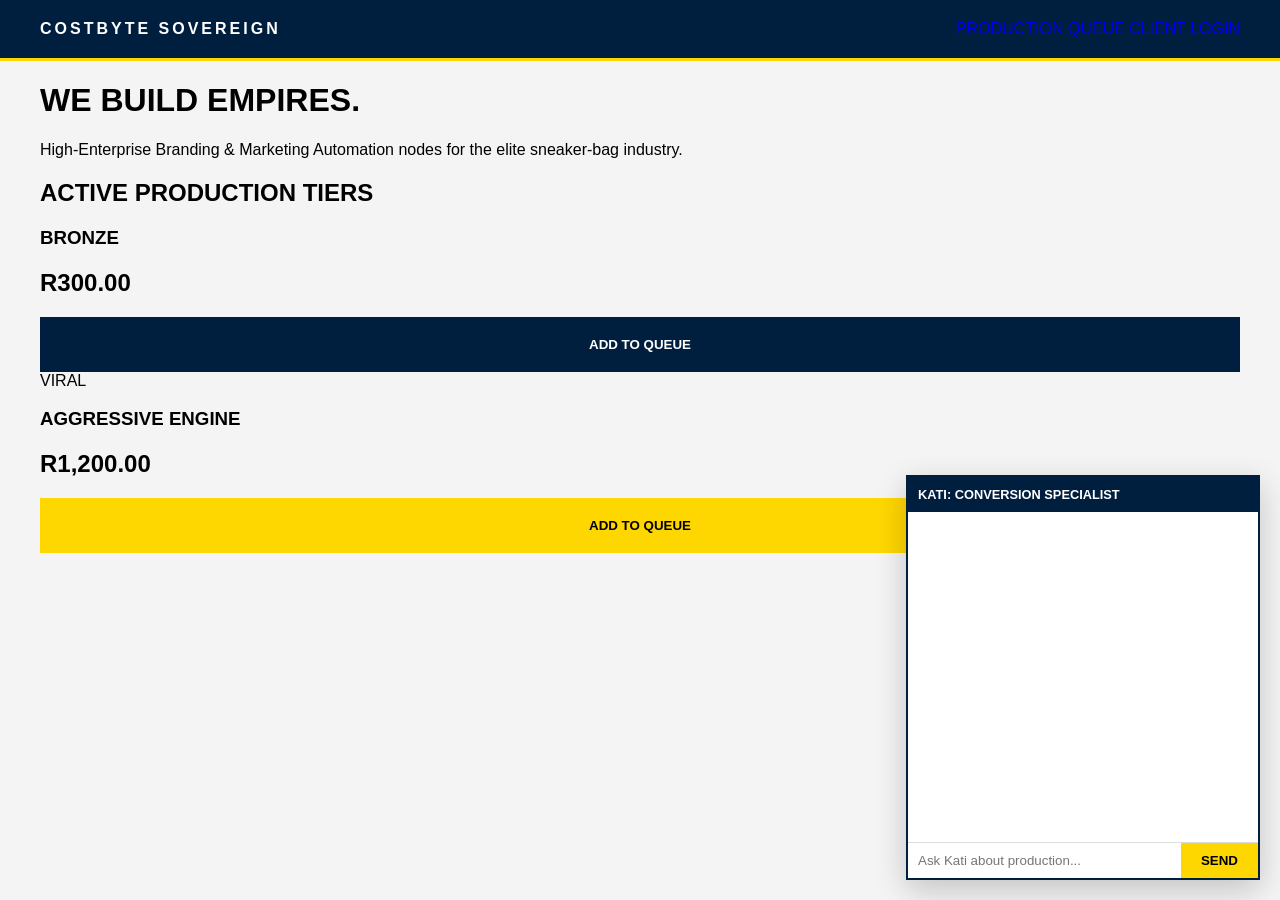
<file: index.html>
<!DOCTYPE html>
<html lang="en">
<head>
    <meta charset="UTF-8">
    <meta name="viewport" content="width=device-width, initial-scale=1.0">
    <title>CostByte Sovereign | Industrial Branding</title>
    <link rel="stylesheet" href="assets/sovereign.css">
</head>
<body>
    <nav class="shop-nav">
        <div class="container nav-flex">
            <a href="index.html" class="logo">COSTBYTE SOVEREIGN</a>
            <div class="nav-links">
                <a href="cart.html" class="nav-item">PRODUCTION QUEUE</a>
                <a href="login.html" class="nav-item btn-gold-sm">CLIENT LOGIN</a>
            </div>
        </div>
    </nav>

    <header class="hero">
        <div class="container">
            <h1 class="hero-title">WE BUILD EMPIRES.</h1>
            <p class="hero-subtitle">High-Enterprise Branding & Marketing Automation nodes for the elite sneaker-bag industry.</p>
        </div>
    </header>

    <section class="packages container">
        <h2 class="section-label">ACTIVE PRODUCTION TIERS</h2>
        <div class="grid">
            <div class="card">
                <h3>BRONZE</h3>
                <h2 class="price-sm">R300.00</h2>
                <button class="btn-navy" onclick="addToCart('Bronze Tier', 300)">ADD TO QUEUE</button>
            </div>
            <div class="card alpha">
                <div class="tag">VIRAL</div>
                <h3>AGGRESSIVE ENGINE</h3>
                <h2 class="price-sm">R1,200.00</h2>
                <button class="btn-gold" onclick="addToCart('Aggressive Engine', 1200)">ADD TO QUEUE</button>
            </div>
        </div>
    </section>

    <div id="kati-chat" class="kati-container">
        <div class="kati-header">KATI: CONVERSION SPECIALIST</div>
        <div id="kati-log" class="kati-body"></div>
        <div class="kati-input-area">
            <input type="text" id="kati-input" placeholder="Ask Kati about production...">
            <button onclick="askKati()">SEND</button>
        </div>
    </div>

    <script>
        async function askKati() {
            const input = document.getElementById('kati-input');
            const log = document.getElementById('kati-log');
            if(!input.value) return;
            
            log.innerHTML += `<p><strong>You:</strong> ${input.value}</p>`;
            const res = await fetch('/api/kati/chat', {
                method: 'POST',
                headers: {'Content-Type': 'application/json'},
                body: JSON.stringify({ message: input.value })
            });
            const data = await res.json();
            log.innerHTML += `<p><strong>Kati:</strong> ${data.reply}</p>`;
            input.value = '';
            log.scrollTop = log.scrollHeight;
        }

        function addToCart(name, price) {
            let cart = JSON.parse(localStorage.getItem('sovereign_cart')) || [];
            cart.push({name, price});
            localStorage.setItem('sovereign_cart', JSON.stringify(cart));
            alert(name + " added to production queue.");
        }
    </script>
</body>
</html>
</file>
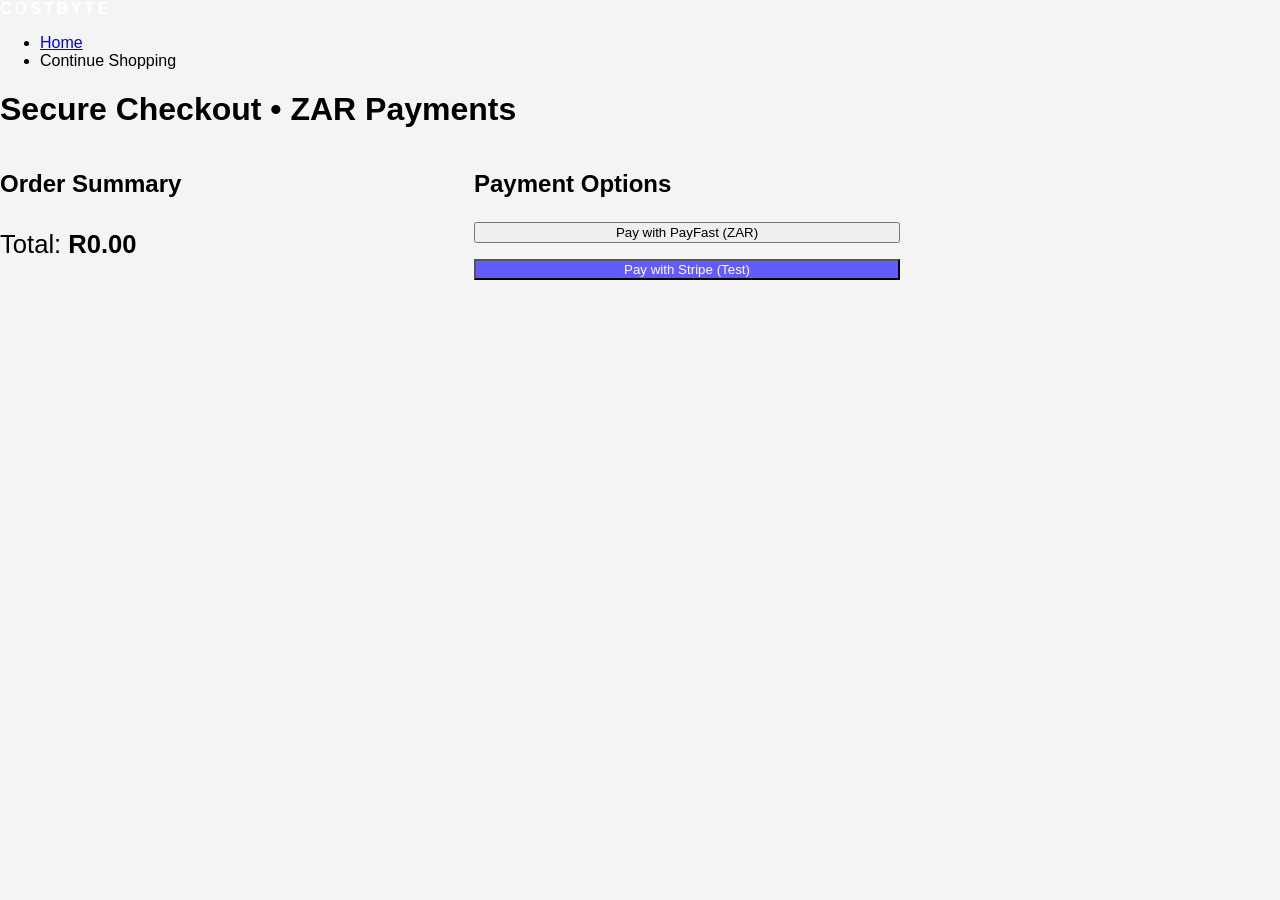
<file: checkout.html>
<!DOCTYPE html>
<html lang="en">
<head>
    <meta charset="UTF-8">
    <meta name="viewport" content="width=device-width, initial-scale=1.0">
    <title>CostByte • Checkout (ZAR)</title>
    <link rel="stylesheet" href="assets/sovereign.css">
</head>
<body>
    <header>
        <nav>
            <div class="logo">COST<span>BYTE</span></div>
            <ul id="nav-menu">
                <li><a href="index.html">Home</a></li>
                <li onclick="window.location.href='index.html'">Continue Shopping</li>
            </ul>
        </nav>
    </header>

    <div class="forge-container" style="max-width:900px;">
        <h1>Secure Checkout • ZAR Payments</h1>
        <div style="display:grid;grid-template-columns:1fr 1fr;gap:3rem;">
            <div>
                <h2>Order Summary</h2>
                <div id="order-summary"></div>
                <div class="total" style="font-size:1.6rem;margin-top:2rem;">Total: <strong id="checkout-total">R0.00</strong></div>
            </div>
            <div>
                <h2>Payment Options</h2>
                <div id="paypal-button-container" style="margin-bottom:1.5rem;"></div>
                <button onclick="simulatePayFast()" class="cta-btn" style="width:100%;margin-bottom:1rem;">Pay with PayFast (ZAR)</button>
                <button onclick="simulateStripe()" class="cta-btn" style="width:100%;background:#635bff;color:white;">Pay with Stripe (Test)</button>
            </div>
        </div>
    </div>

    <script src="core/auth.js"></script>
    <script src="core/cart.js"></script>
    <script src="https://www.paypal.com/sdk/js?client-id=sb&currency=ZAR"></script>
    <script>
        window.onload = () => {
            updateAuthUI();
            renderOrderSummary();
            if (typeof paypal !== "undefined") {
                paypal.Buttons({
                    createOrder: (data, actions) => actions.order.create({
                        purchase_units: [{ amount: { value: (getCartTotal()/15).toFixed(2), currency_code: "ZAR" } }]
                    }),
                    onApprove: () => {
                        alert("✅ Payment successful via PayPal!");
                        clearCart();
                        window.location.href = "dashboard.html";
                    }
                }).render("#paypal-button-container");
            }
        };

        function renderOrderSummary() {
            const summary = document.getElementById("order-summary");
            let cart = JSON.parse(localStorage.getItem("cart") || "[]");
            let html = "";
            let total = 0;
            cart.forEach(item => {
                const qty = item.qty || 1;
                total += item.price * qty;
                html += `<p>${item.name} × \( {qty} — R \){item.price * qty}</p>`;
            });
            summary.innerHTML = html || "<p>Cart empty</p>";
            document.getElementById("checkout-total").textContent = `R${total}`;
        }

        function simulatePayFast() {
            alert("🔄 Redirecting to PayFast Sandbox...");
            setTimeout(() => { alert("✅ PayFast payment successful!"); clearCart(); window.location.href = "dashboard.html"; }, 1500);
        }

        function simulateStripe() {
            alert("✅ Stripe test payment approved!");
            clearCart();
            window.location.href = "dashboard.html";
        }

        function clearCart() { localStorage.removeItem("cart"); }
    </script>
</body>
</html>
</file>
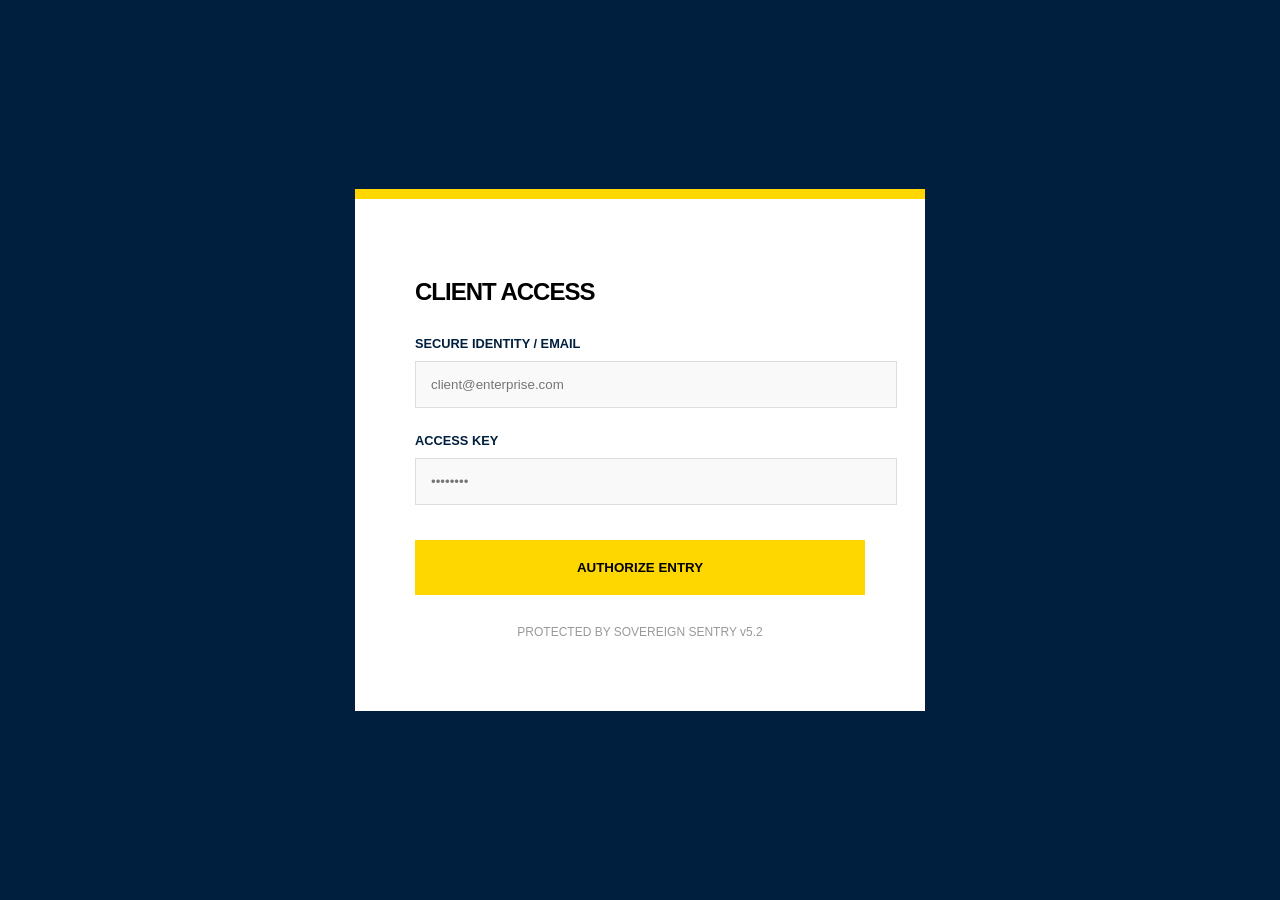
<file: login.html>
<!DOCTYPE html>
<html lang="en">
<head>
    <meta charset="UTF-8">
    <link rel="stylesheet" href="assets/sovereign.css">
    <title>Sovereign Access | Client Portal</title>
    <style>
        body { background: var(--navy); display: flex; align-items: center; justify-content: center; height: 100vh; }
        .login-box { background: #fff; padding: 60px; width: 100%; max-width: 450px; border-top: 10px solid var(--gold); }
        .input-group { margin-bottom: 25px; }
        .input-group label { display: block; font-weight: 800; font-size: 0.8rem; margin-bottom: 10px; color: var(--navy); }
        .input-group input { width: 100%; padding: 15px; border: 1px solid #ddd; background: #f9f9f9; }
    </style>
</head>
<body>
    <div class="login-box">
        <h2 style="margin-bottom: 30px; font-weight: 900; letter-spacing: -1px;">CLIENT ACCESS</h2>
        <form onsubmit="event.preventDefault(); auth.login();">
            <div class="input-group">
                <label>SECURE IDENTITY / EMAIL</label>
                <input type="email" placeholder="client@enterprise.com" required>
            </div>
            <div class="input-group">
                <label>ACCESS KEY</label>
                <input type="password" placeholder="••••••••" required>
            </div>
            <button type="submit" class="btn-gold" style="margin-top: 10px;">AUTHORIZE ENTRY</button>
        </form>
        <p style="margin-top: 30px; font-size: 0.75rem; color: #999; text-align: center;">
            PROTECTED BY SOVEREIGN SENTRY v5.2
        </p>
    </div>
    <script src="core/auth.js"></script>
</body>
</html>
</file>
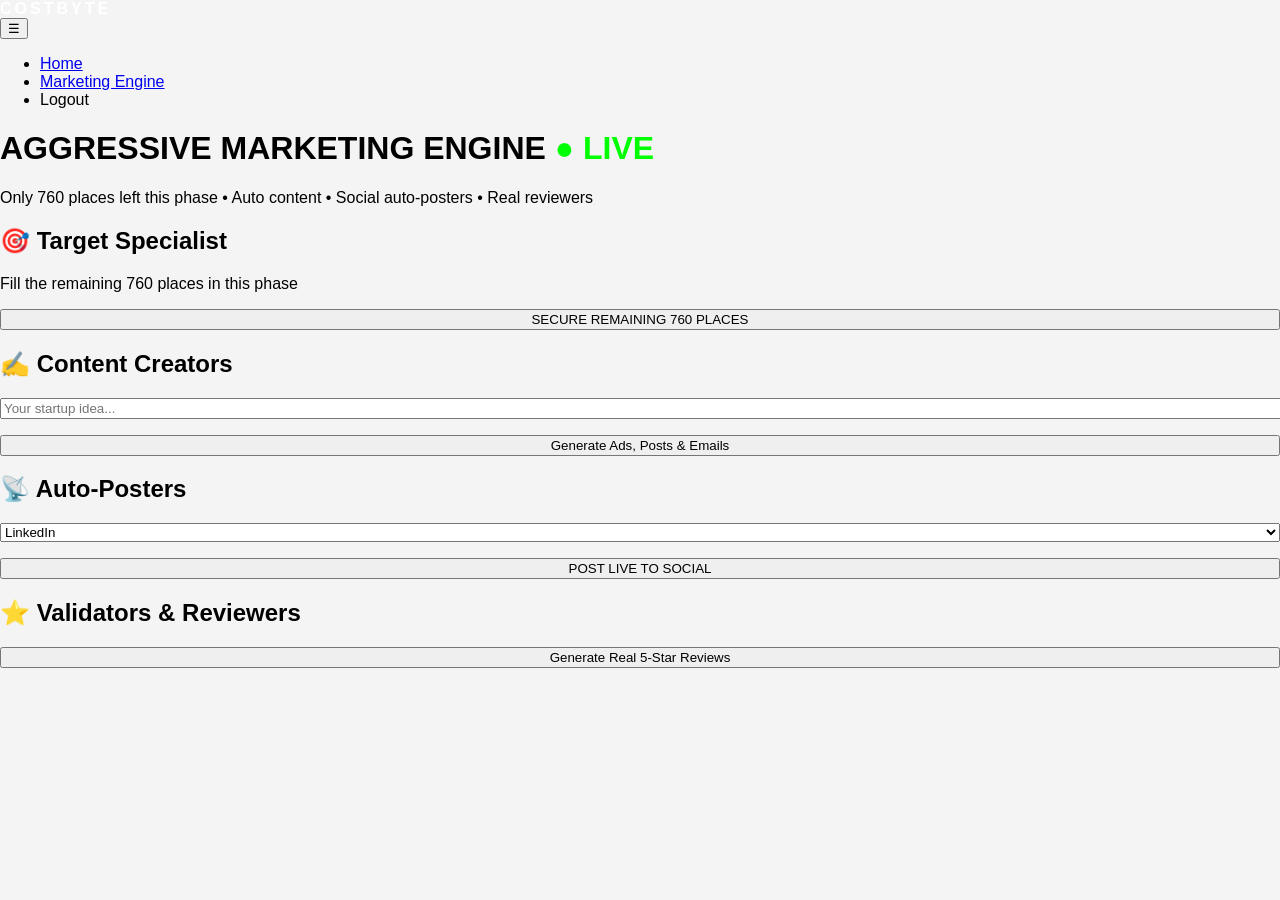
<file: marketing.html>
<!DOCTYPE html>
<html lang="en">
<head>
    <meta charset="UTF-8">
    <meta name="viewport" content="width=device-width, initial-scale=1.0">
    <title>CostByte • Marketing Engine</title>
    <link rel="stylesheet" href="assets/sovereign.css">
</head>
<body>
    <header>
        <nav>
            <div class="logo">COST<span>BYTE</span></div>
            <button class="hamburger" onclick="toggleMenu()">☰</button>
            <ul id="nav-menu">
                <li><a href="index.html">Home</a></li>
                <li><a href="marketing.html">Marketing Engine</a></li>
                <li onclick="logout()">Logout</li>
            </ul>
        </nav>
    </header>

    <div class="forge-container">
        <h1>AGGRESSIVE MARKETING ENGINE <span style="color:#0f0;">● LIVE</span></h1>
        <p>Only 760 places left this phase • Auto content • Social auto-posters • Real reviewers</p>

        <div class="grid" style="grid-template-columns:repeat(auto-fit,minmax(340px,1fr));gap:2rem;">
            <div class="item-card">
                <h2>🎯 Target Specialist</h2>
                <p>Fill the remaining 760 places in this phase</p>
                <button onclick="runTargetCampaign()" class="cta-btn" style="width:100%;">SECURE REMAINING 760 PLACES</button>
                <div id="campaign-results" style="margin-top:1rem;color:#0f0;"></div>
            </div>

            <div class="item-card">
                <h2>✍️ Content Creators</h2>
                <input id="content-input" placeholder="Your startup idea..." style="width:100%;margin-bottom:1rem;">
                <button onclick="generateContent()" class="cta-btn" style="width:100%;">Generate Ads, Posts & Emails</button>
                <div id="content-output" style="margin-top:1rem;white-space:pre-wrap;"></div>
            </div>

            <div class="item-card">
                <h2>📡 Auto-Posters</h2>
                <select id="platform" style="width:100%;margin-bottom:1rem;">
                    <option>LinkedIn</option><option>X (Twitter)</option><option>Instagram</option><option>Facebook</option><option>TikTok</option>
                </select>
                <button onclick="autoPost()" class="cta-btn" style="width:100%;">POST LIVE TO SOCIAL</button>
                <div id="post-result" style="margin-top:1rem;"></div>
            </div>

            <div class="item-card">
                <h2>⭐ Validators & Reviewers</h2>
                <button onclick="generateReviews()" class="cta-btn" style="width:100%;">Generate Real 5-Star Reviews</button>
                <div id="review-output" style="margin-top:1rem;"></div>
            </div>
        </div>
    </div>

    <script src="core/auth.js"></script>
    <script>
        function runTargetCampaign() {
            document.getElementById("campaign-results").innerHTML = "✅ 760 places secured this phase!<br>Spots filling fast.";
        }

        function generateContent() {
            const input = document.getElementById("content-input").value || "startup platform";
            document.getElementById("content-output").innerHTML = `Ad: "Only 760 places left this phase. Secure yours now."\nPost: "760 spots remaining — act fast 🔥"`;
        }

        function autoPost() {
            const plat = document.getElementById("platform").value;
            document.getElementById("post-result").innerHTML = `✅ Posted to ${plat}<br>Only 760 places left this phase`;
        }

        function generateReviews() {
            document.getElementById("review-output").innerHTML = `
                ⭐⭐⭐⭐⭐ "Secured one of the last 760 places" — Sipho, Johannesburg<br>
                ⭐⭐⭐⭐⭐ "Filled my spot before the phase closed" — Thabo, Cape Town
            `;
        }

        function toggleMenu() {
            document.getElementById("nav-menu").classList.toggle("active");
        }
    </script>
</body>
</html>
</file>
<file: assets/sovereign.css>
:root {
    --navy: #001f3f;
    --gold: #FFD700;
    --white: #ffffff;
    --grey: #f4f4f4;
}

body { font-family: 'Inter', sans-serif; margin: 0; background: var(--grey); }
.container { max-width: 1200px; margin: 0 auto; padding: 0 20px; }

/* NAVIGATION */
.shop-nav { background: var(--navy); padding: 20px 0; color: white; border-bottom: 3px solid var(--gold); }
.nav-flex { display: flex; justify-content: space-between; align-items: center; }
.logo { font-weight: 900; letter-spacing: 3px; text-decoration: none; color: white; }

/* KATI CHAT */
.kati-container {
    position: fixed; bottom: 20px; right: 20px; width: 350px;
    background: white; border: 2px solid var(--navy); box-shadow: 0 10px 30px rgba(0,0,0,0.2);
}
.kati-header { background: var(--navy); color: white; padding: 10px; font-weight: 800; font-size: 0.8rem; }
.kati-body { height: 300px; overflow-y: auto; padding: 15px; font-size: 0.9rem; }
.kati-input-area { display: flex; border-top: 1px solid #ddd; }
.kati-input-area input { flex: 1; border: none; padding: 10px; }
.kati-input-area button { background: var(--gold); border: none; padding: 10px 20px; cursor: pointer; font-weight: 800; }

/* BUTTONS */
.btn-gold { background: var(--gold); color: black; border: none; padding: 20px 40px; font-weight: 900; width: 100%; cursor: pointer; transition: 0.3s; }
.btn-gold:hover { background: white; color: var(--navy); box-shadow: inset 0 0 0 2px var(--gold); }
.btn-navy { background: var(--navy); color: white; border: none; padding: 20px 40px; font-weight: 900; width: 100%; cursor: pointer; }

/* TERMINAL */
.dark-terminal { background: #0a0a0a; color: #00ff00; font-family: 'Courier New', monospace; }
.terminal-log { padding: 40px; height: 50vh; overflow-y: auto; line-height: 1.6; }
</file>
